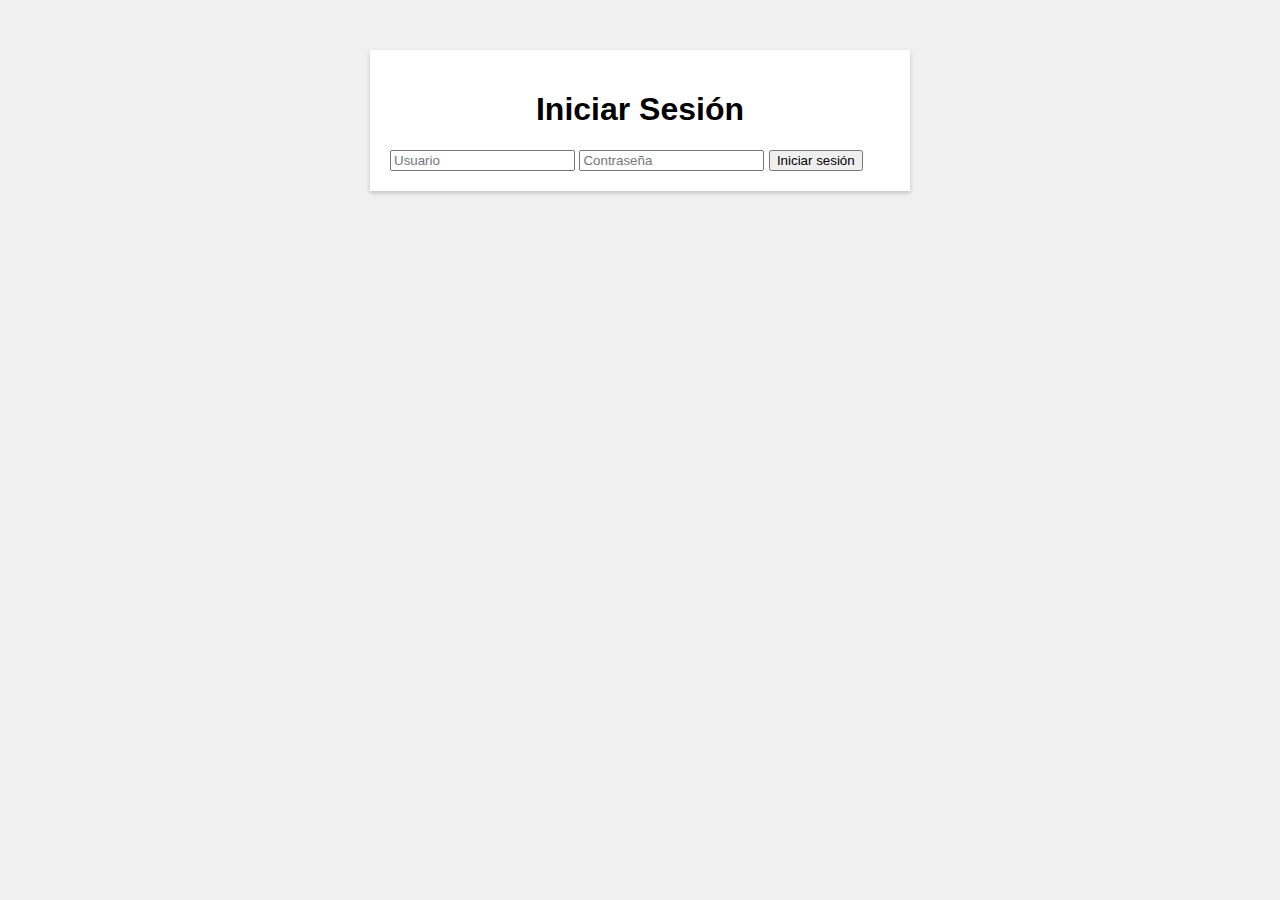
<file: Levels/index.html>
<!DOCTYPE html>
<html lang="en">
<head>
  <meta charset="UTF-8">
  <meta name="viewport" content="width=device-width, initial-scale=1.0">
  <title>Login</title>
  <link rel="stylesheet" href="styles.css">
</head>
<body>
  <div class="container">
    <h1>Iniciar Sesión</h1>
    <div id="loginSection">
      <input type="text" id="username" placeholder="Usuario">
      <input type="password" id="password" placeholder="Contraseña">
      <button id="loginBtn">Iniciar sesión</button>
    </div>
  </div>
  <script src="login.js"></script>
</body>
</html>
</file>
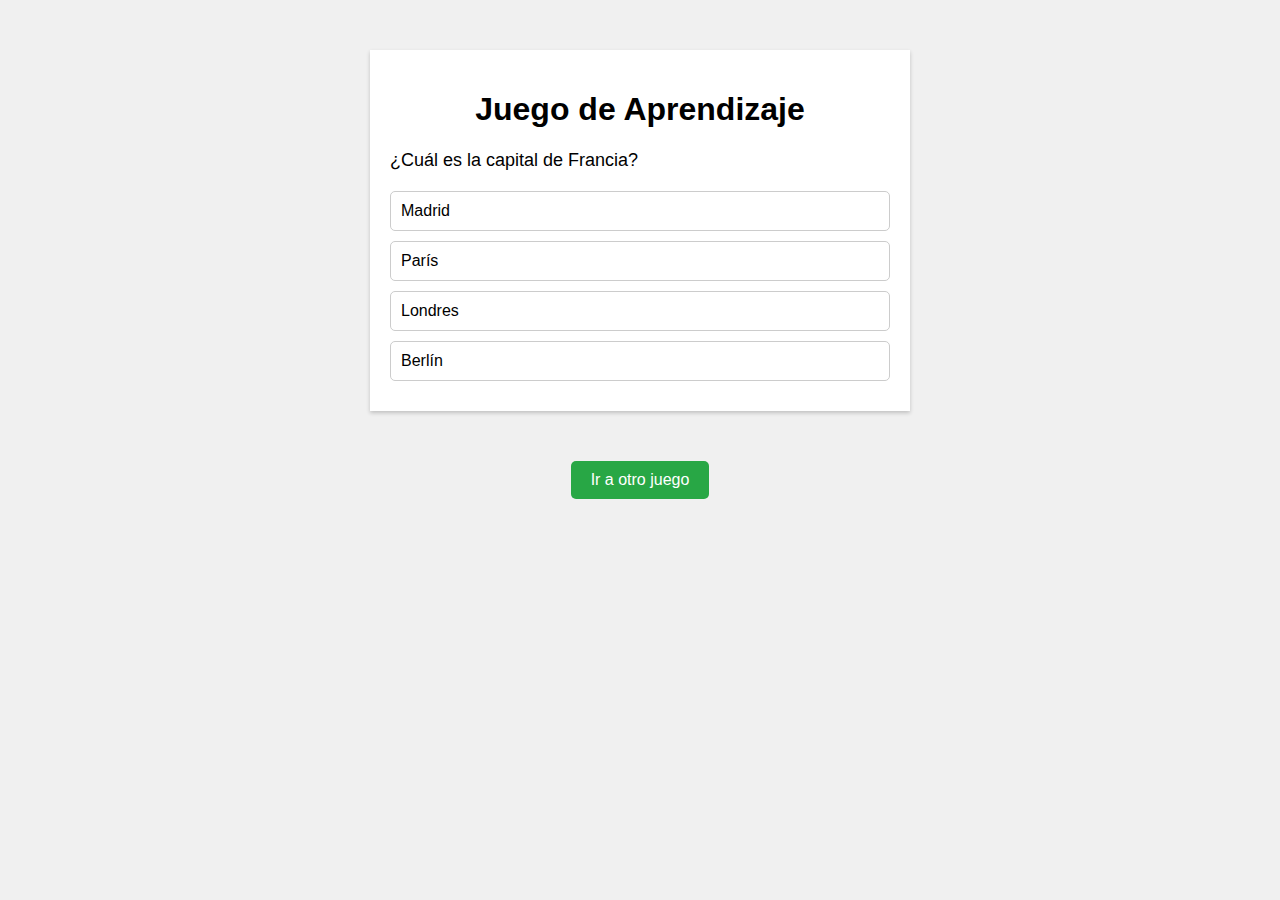
<file: Levels/Level1/level1.html>
<!DOCTYPE html>
<html lang="en">
<head>
  <meta charset="UTF-8">
  <meta name="viewport" content="width=device-width, initial-scale=1.0">
  <title>Juego de Aprendizaje</title>
  <link rel="stylesheet" href="styles.css">
</head>
<body>
  <div class="container">
    <h1>Juego de Aprendizaje</h1>
    <div id="question"></div>
    <div id="options"></div>
    <button id="nextBtn">Siguiente Pregunta</button>
  </div>
  <button id="redirectBtn">Ir a otro juego</button>
  <script src="app.js"></script>
</body>
</html>
</file>
<file: Levels/styles.css>
/* Estilos generales */
body {
  font-family: Arial, sans-serif;
  margin: 0;
  padding: 0;
  background-color: #f0f0f0;
}

.container {
  max-width: 500px;
  margin: 50px auto;
  padding: 20px;
  background-color: #fff;
  box-shadow: 0 2px 4px rgba(0, 0, 0, 0.2);
}

h1 {
  text-align: center;
}

/* Estilos para preguntas y opciones */
#question {
  font-size: 18px;
  margin-bottom: 20px;
}

.option {
  padding: 10px;
  margin-bottom: 10px;
  border: 1px solid #ccc;
  border-radius: 5px;
  cursor: pointer;
  transition: background-color 0.3s;
}

.option:hover {
  background-color: #e9e9e9;
}

/* Estilos para el botón "Siguiente Pregunta" */
#nextBtn {
  display: block;
  margin: 20px auto;
  padding: 10px 20px;
  font-size: 16px;
  background-color: #007bff;
  color: #fff;
  border: none;
  border-radius: 5px;
  cursor: pointer;
}

#nextBtn:hover {
  background-color: #0056b3;
}

/* Estilos para el botón "Ir a otro juego" */
#redirectBtn {
  display: block;
  margin: 20px auto;
  padding: 10px 20px;
  font-size: 16px;
  background-color: #28a745;
  color: #fff;
  border: none;
  border-radius: 5px;
  cursor: pointer;
}

#redirectBtn:hover {
  background-color: #218838;
}

/* Estilos para el contenedor de "Level 2" */
.Level {
  text-align: center;
}
</file>
<file: Levels/Level1/styles.css>
/* Estilos generales */
body {
  font-family: Arial, sans-serif;
  margin: 0;
  padding: 0;
  background-color: #f0f0f0;
}

.container {
  max-width: 500px;
  margin: 50px auto;
  padding: 20px;
  background-color: #fff;
  box-shadow: 0 2px 4px rgba(0, 0, 0, 0.2);
}

h1 {
  text-align: center;
}

/* Estilos para preguntas y opciones */
#question {
  font-size: 18px;
  margin-bottom: 20px;
}

.option {
  padding: 10px;
  margin-bottom: 10px;
  border: 1px solid #ccc;
  border-radius: 5px;
  cursor: pointer;
  transition: background-color 0.3s;
}

.option:hover {
  background-color: #e9e9e9;
}

/* Estilos para el botón "Siguiente Pregunta" */
#nextBtn {
  display: block;
  margin: 20px auto;
  padding: 10px 20px;
  font-size: 16px;
  background-color: #007bff;
  color: #fff;
  border: none;
  border-radius: 5px;
  cursor: pointer;
}

#nextBtn:hover {
  background-color: #0056b3;
}

/* Estilos para el botón "Ir a otro juego" */
#redirectBtn {
  display: block;
  margin: 20px auto;
  padding: 10px 20px;
  font-size: 16px;
  background-color: #28a745;
  color: #fff;
  border: none;
  border-radius: 5px;
  cursor: pointer;
}

#redirectBtn:hover {
  background-color: #218838;
}

/* Estilos para el contenedor de "Level 2" */
.Level {
  text-align: center;
}
</file>
